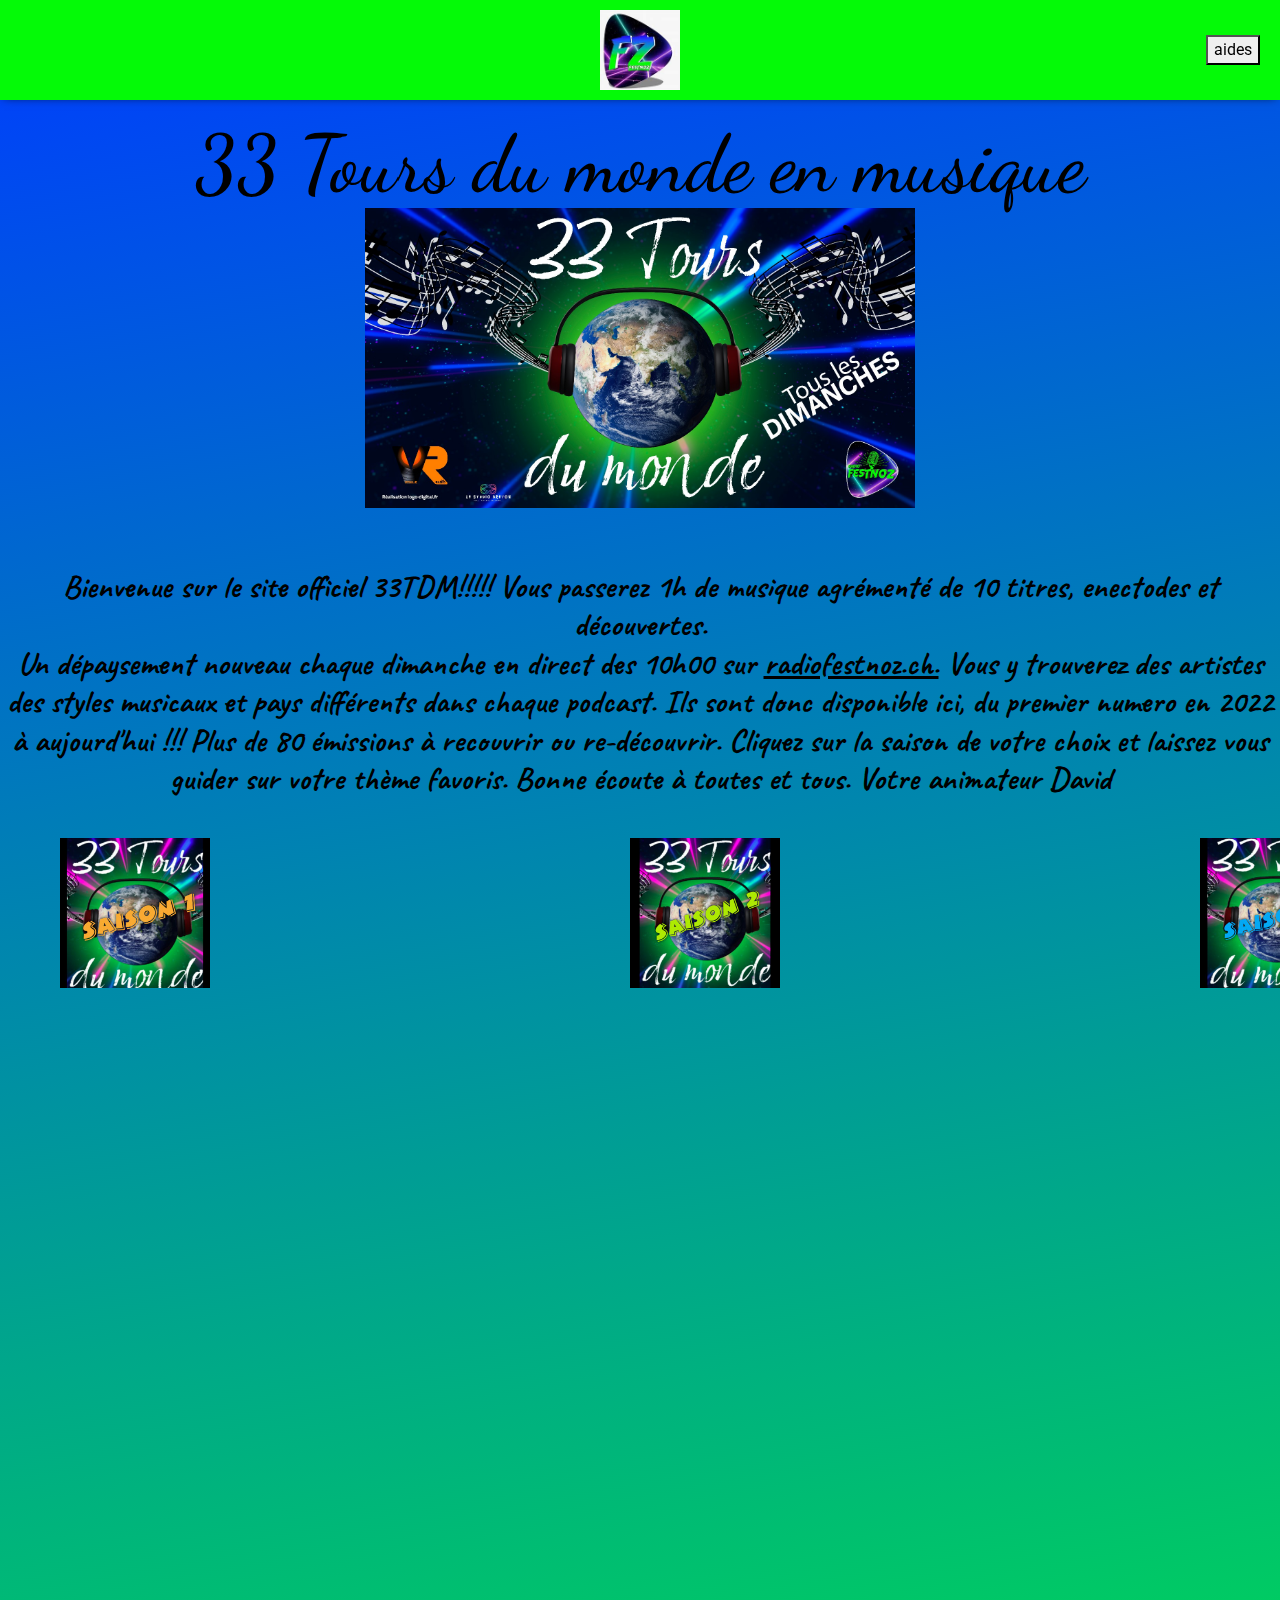
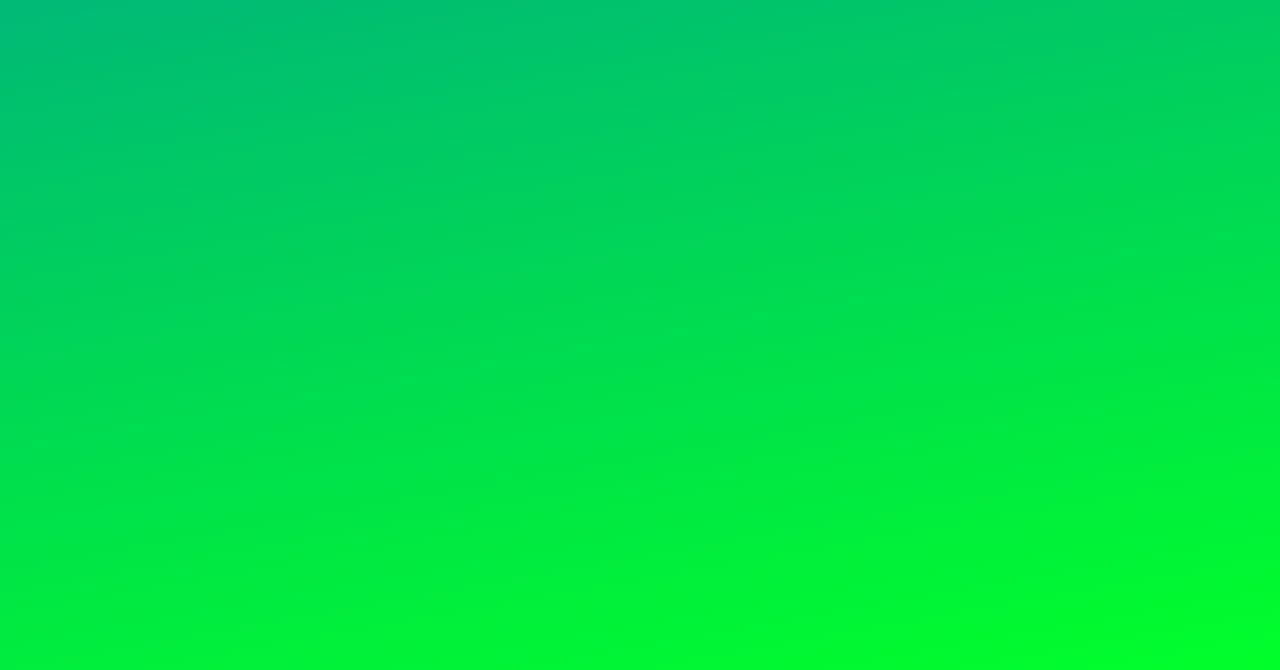
<file: index.html>
<!DOCTYPE html>
<html lang="en">

<head>
    <link type="image/png" sizes="16x16" rel="icon" href="photos/logo fz.jpg">
    <link href="https://cdn.jsdelivr.net/npm/bootstrap@5.3.3/dist/css/bootstrap.min.css" rel="stylesheet"
        integrity="sha384-QWTKZyjpPEjISv5WaRU9OFeRpok6YctnYmDr5pNlyT2bRjXh0JMhjY6hW+ALEwIH" crossorigin="anonymous">
    <script src="https://cdn.jsdelivr.net/npm/bootstrap@5.3.3/dist/js/bootstrap.bundle.min.js"
        integrity="sha384-YvpcrYf0tY3lHB60NNkmXc5s9fDVZLESaAA55NDzOxhy9GkcIdslK1eN7N6jIeHz"
        crossorigin="anonymous"></script>
    <meta charset="UTF-8">
    <meta name="viewport" content="width=device-width, initial-scale=1.0">
    <title>33 tours du monde</title>
    <link rel="stylesheet" href="style.css">
</head>

<body>
    <div class="navbar">
        <a href="https://www.festnoz.ch/">
            <img src="photos/logo fz.jpg" width="80" alt="logo festnoz">
        </a>
        <div class="dropdown">
            <button class="mainmenubtn">aides</button>
            <div class="dropdown-child">
                <a href="https://github.com/Darklink30/Site-Valorant"><i class="lni lni-github"></i> my github </a>
                <a href="https://playvalorant.com/en-us/"><i class="lni lni-game-pad-modern-1"></i> play valorant</a>
            </div>
        </div>
    </div>
    <h1 class="h1">
        33 Tours du monde en musique
    </h1>
    <p>
    <div class="logo"> <img src="photos/WhatsApp Image 2025-03-20 à 16.17.26_17f2d0cb.jpg" alt="logo radio festnoz">
    </div>
    </p>
    <p>
    <h2>Bienvenue sur le site officiel 33TDM!!!!!
        Vous passerez 1h de musique agrémenté de 10 titres, enectodes et découvertes. <br>
        Un dépaysement nouveau chaque dimanche en direct des 10h00 sur <a class="abc"
            href="https://www.festnoz.ch/">radiofestnoz.ch.</a>
        Vous y trouverez des artistes des styles musicaux et pays différents dans chaque podcast.
        Ils sont donc disponible ici, du premier numero en 2022 à aujourd'hui !!!
        Plus de 80 émissions à recouvrir ou re-découvrir.
        Cliquez sur la saison de votre choix et laissez vous guider sur votre thème favoris.
        Bonne écoute à toutes et tous.
        Votre animateur David</h2>
    </p>



    <div class="images-saison">
        <a href="saison1.html">
            <img class="saison" src="photos/saison1 site.jpg" alt="saison 1">
        </a>
        <a href="saison2.html">
            <img class="saison" src="photos/saison 2 site.jpg" alt="saison 1">
        </a>
        <a href="saison3.html">
            <img class="saison" src="photos/saison 3 site.jpg" alt="saison 1">
        </a>
    </div>
</body>

</html>
</file>
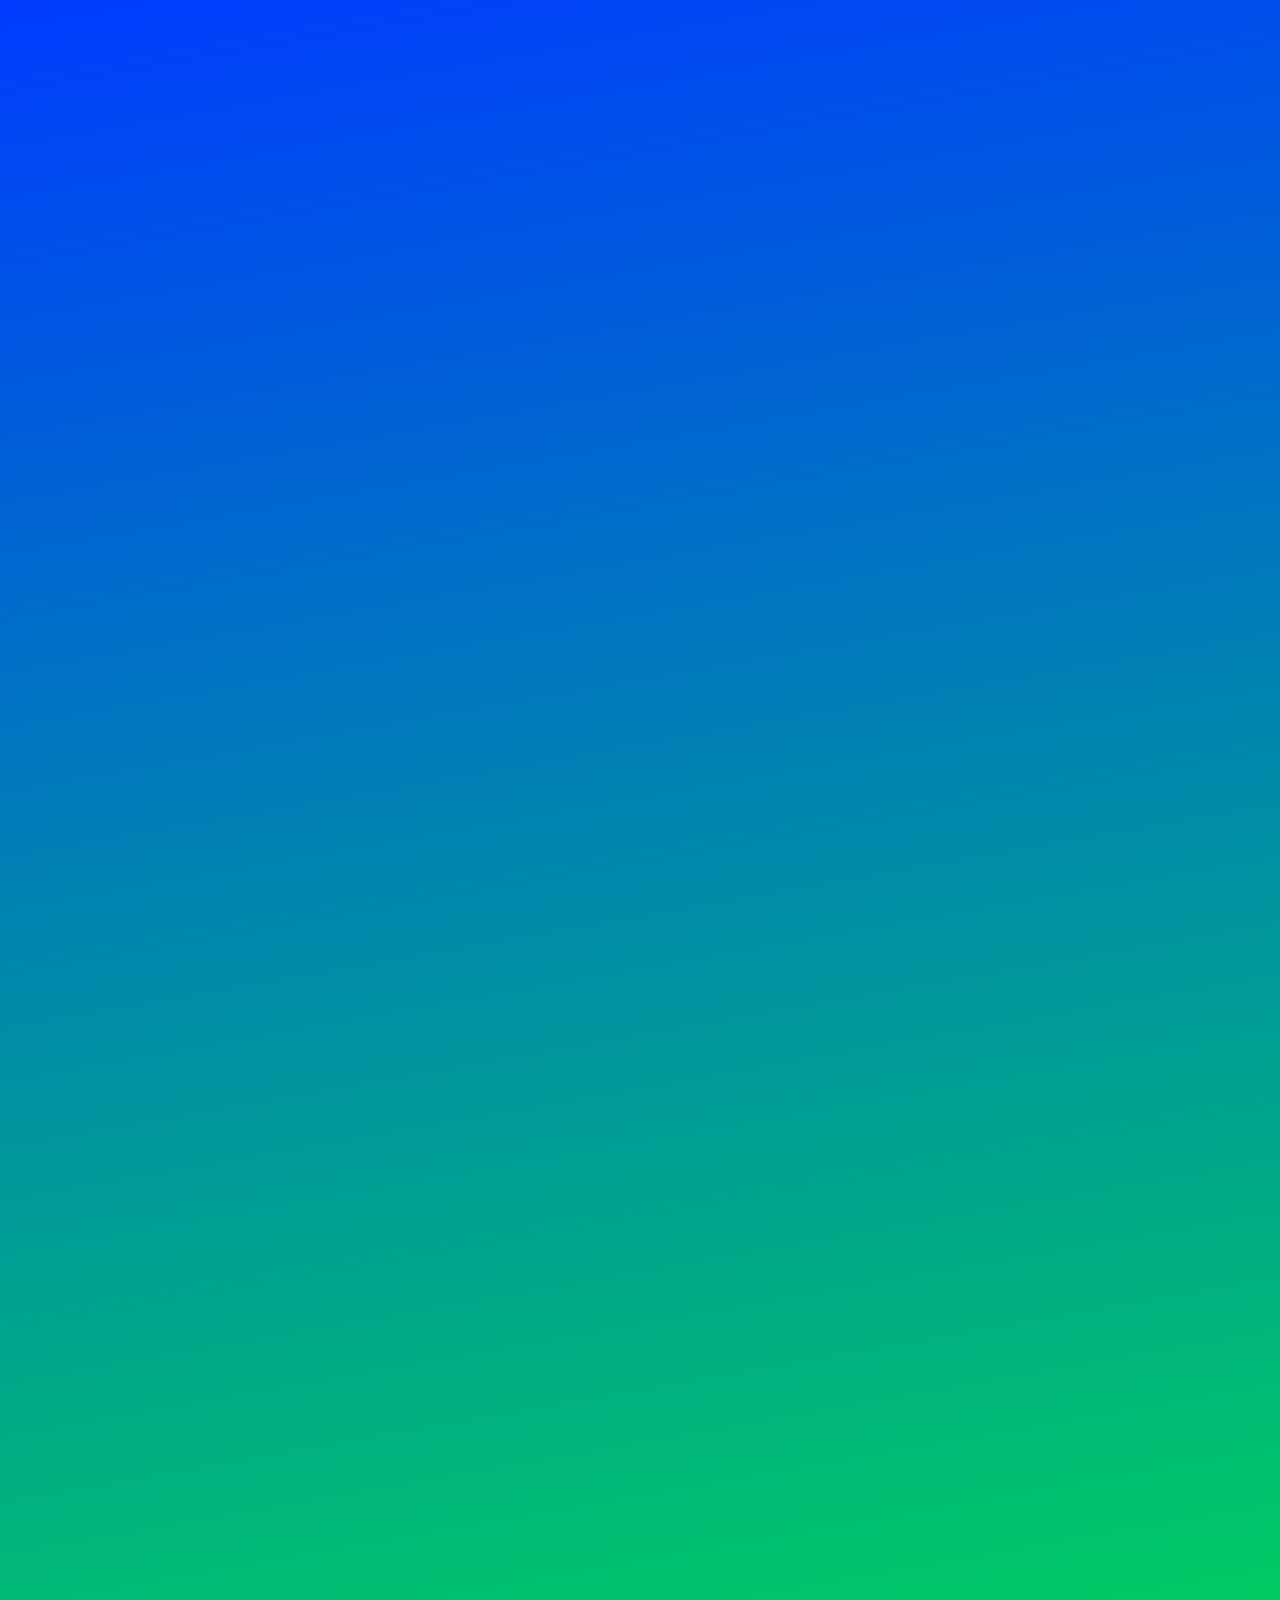
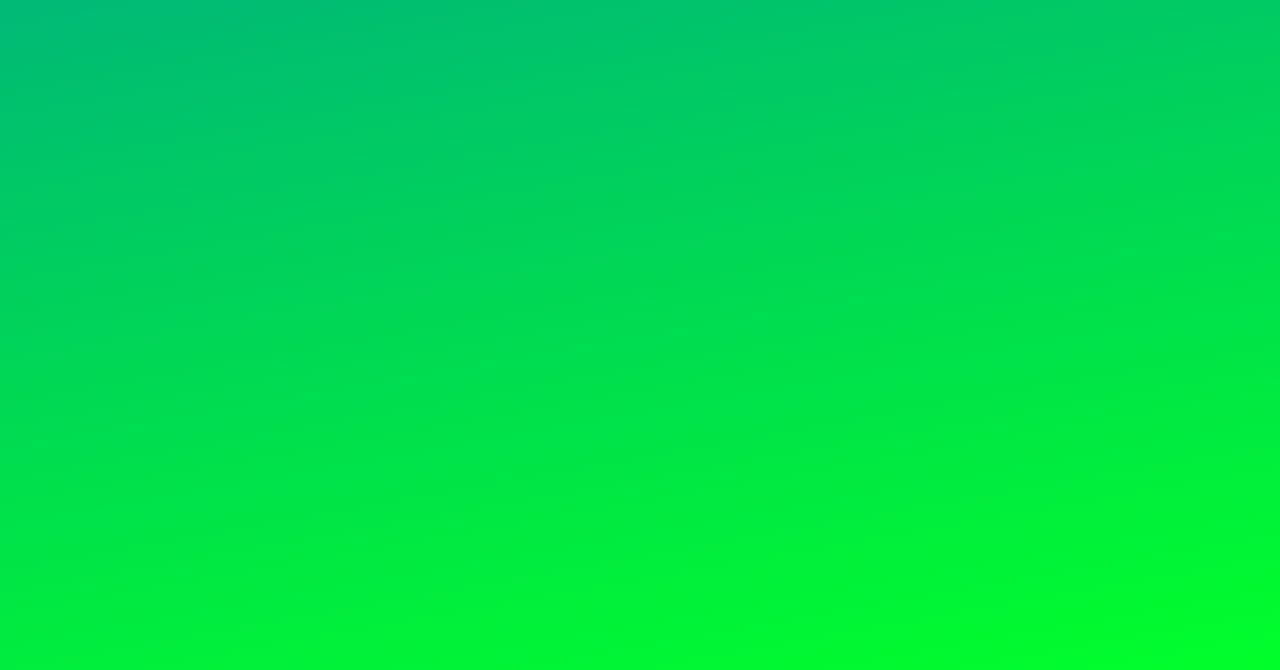
<file: saison1.html>
<!DOCTYPE html>
<html lang="en">

<head>
    <link type="image/png" sizes="16x16" rel="icon" href="photos/logo fz.jpg">
    <link href="https://cdn.jsdelivr.net/npm/bootstrap@5.3.3/dist/css/bootstrap.min.css" rel="stylesheet"
        integrity="sha384-QWTKZyjpPEjISv5WaRU9OFeRpok6YctnYmDr5pNlyT2bRjXh0JMhjY6hW+ALEwIH" crossorigin="anonymous">
    <script src="https://cdn.jsdelivr.net/npm/bootstrap@5.3.3/dist/js/bootstrap.bundle.min.js"
        integrity="sha384-YvpcrYf0tY3lHB60NNkmXc5s9fDVZLESaAA55NDzOxhy9GkcIdslK1eN7N6jIeHz"
        crossorigin="anonymous"></script>
    <meta charset="UTF-8">
    <meta name="viewport" content="width=device-width, initial-scale=1.0">
    <title>33 tours du monde</title>
    <link rel="stylesheet" href="style.css">
</head>
</file>
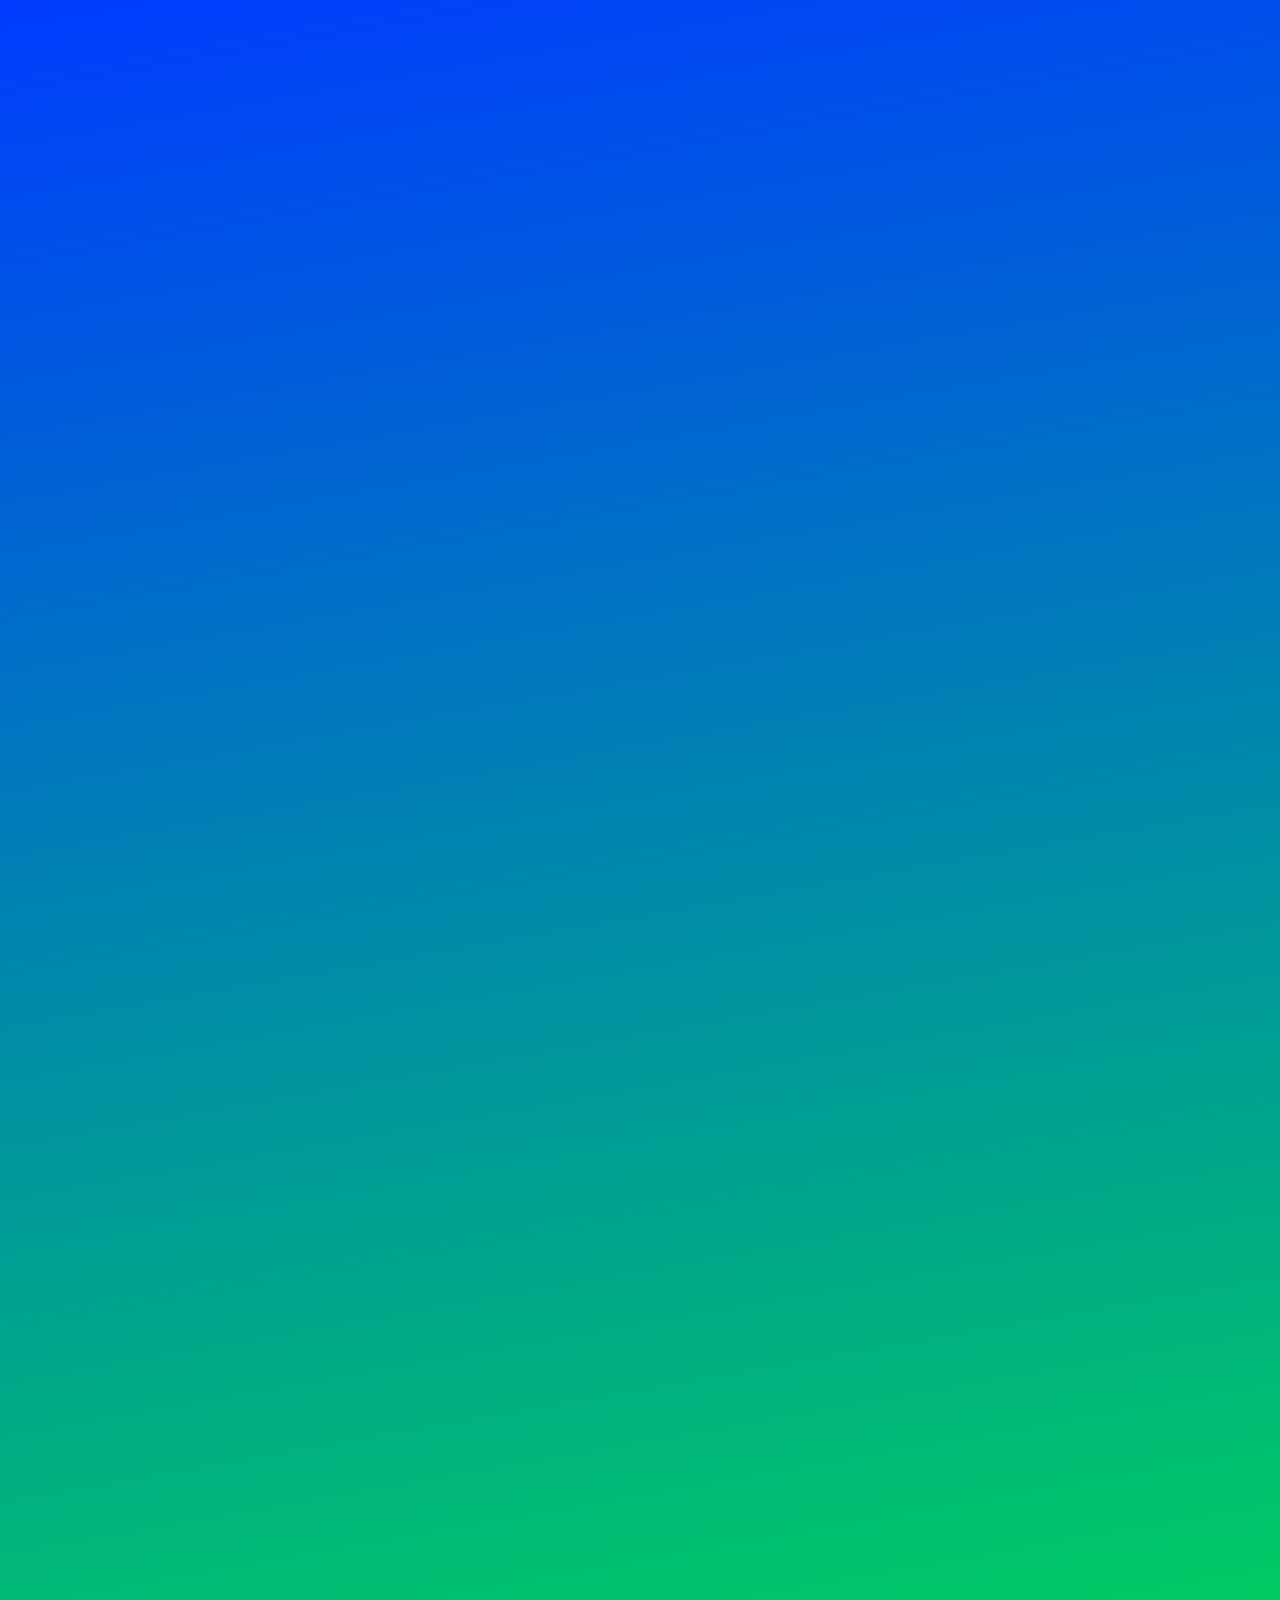
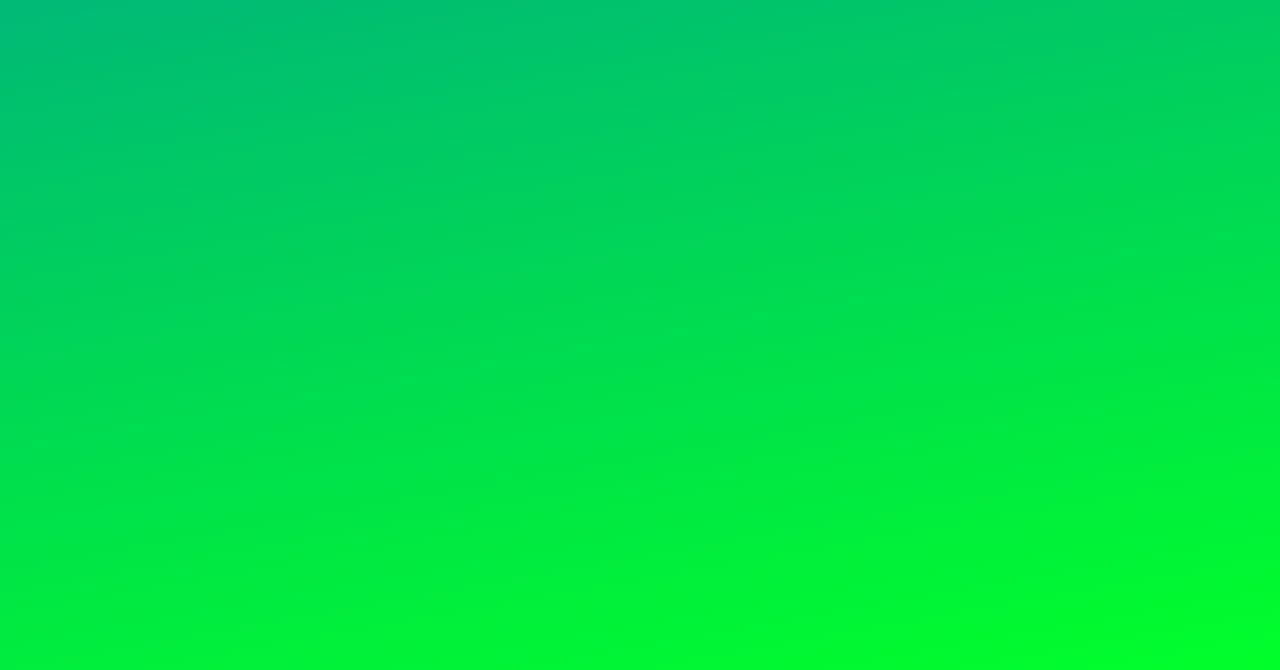
<file: saison3.html>
<!DOCTYPE html>
<html lang="en">

<head>
    <link type="image/png" sizes="16x16" rel="icon" href="photos/logo fz.jpg">
    <link href="https://cdn.jsdelivr.net/npm/bootstrap@5.3.3/dist/css/bootstrap.min.css" rel="stylesheet"
        integrity="sha384-QWTKZyjpPEjISv5WaRU9OFeRpok6YctnYmDr5pNlyT2bRjXh0JMhjY6hW+ALEwIH" crossorigin="anonymous">
    <script src="https://cdn.jsdelivr.net/npm/bootstrap@5.3.3/dist/js/bootstrap.bundle.min.js"
        integrity="sha384-YvpcrYf0tY3lHB60NNkmXc5s9fDVZLESaAA55NDzOxhy9GkcIdslK1eN7N6jIeHz"
        crossorigin="anonymous"></script>
    <meta charset="UTF-8">
    <meta name="viewport" content="width=device-width, initial-scale=1.0">
    <title>33 tours du monde</title>
    <link rel="stylesheet" href="style.css">
</head>
</file>
<file: style.css>
@import url('https://fonts.googleapis.com/css2?family=Caveat:wght@400..700&family=Dancing+Script:wght@400..700&family=Roboto:ital,wght@0,100..900;1,100..900&display=swap');

:root {
    --couleur-fond-principal: #00ff2a;
    --couleur-fond-principal-foncee: #003cff;
    --couleur-fond-text: rgb(251, 251, 251);
    --couleur-texte-principal: #000000;
    --couleur-ombre: rgb(49, 49, 49);
}

h1 {
    padding-top: 80px;
    scale: 2;
    text-align: center;
    font-family: "Dancing Script", cursive;
    font-optical-sizing: auto;
    font-weight: bold;
    font-style: normal;
    font-variation-settings:
        "wdth" 100;
}

h2 {
    margin-bottom: 40px;
    text-align: center;
    font-family: "Caveat", cursive;
    font-optical-sizing: auto;
    font-weight: bold;
    font-style: normal;
}

body {
    margin-top: 20px;
    background: var(--couleur-fond-principal);
    background: linear-gradient(-10deg, var(--couleur-fond-principal) 0%, var(--couleur-fond-principal-foncee) 100%) no-repeat;
    font-family: Roboto, sans-serif;
    font-size: 16px;
    min-height: 250vh;
    color: var(--couleur-texte-principal);
    width: 100%;

}

.logo {
    display: flex;
    justify-content: center;
    height: 300px;
    margin: 60px;
}

.images-saison {
    display: flex;
    margin-left: 60px;
    height: 100px;
    gap: 420px;

}

.saison {
    height: 150px;
    
}
a {
    color: #000000;
}
.images-de-papa {
    display: flex;
    margin-left: 60px;
    height: 100px;
    gap: 420px;

}
.navbar {
    margin-top: -20px;
    background: rgb(4, 250, 7);
    padding: 10px;
    left: 0px;
    right: 0px;
    box-shadow: 0 0 10px -4px black;
    position: fixed;
    z-index: 1;
    display: flex;
    justify-content: center;
    align-items: center;}
    
    .dropdown {
        position: absolute;
        display: inline-block;
        right: 20px;
    }
    
    .dropdown-child {
        display: none;
        background-color: blue;
        min-width: 200px;
    
        position: absolute;
        right:0;
    }
    
    .dropdown-child a {
        color: white;
        padding: 20px;
        text-decoration: none;
        display: block;
        border-bottom: 1px solid rgb(46, 0, 171);
    }
    .dropdown-child a:last-of-type{
        border-bottom: none;
    }
    
    .dropdown-child a:hover {
        background-color: rgb(46, 0, 171);
    }
    
    .dropdown:hover .dropdown-child {
        display: block;
    }
</file>
